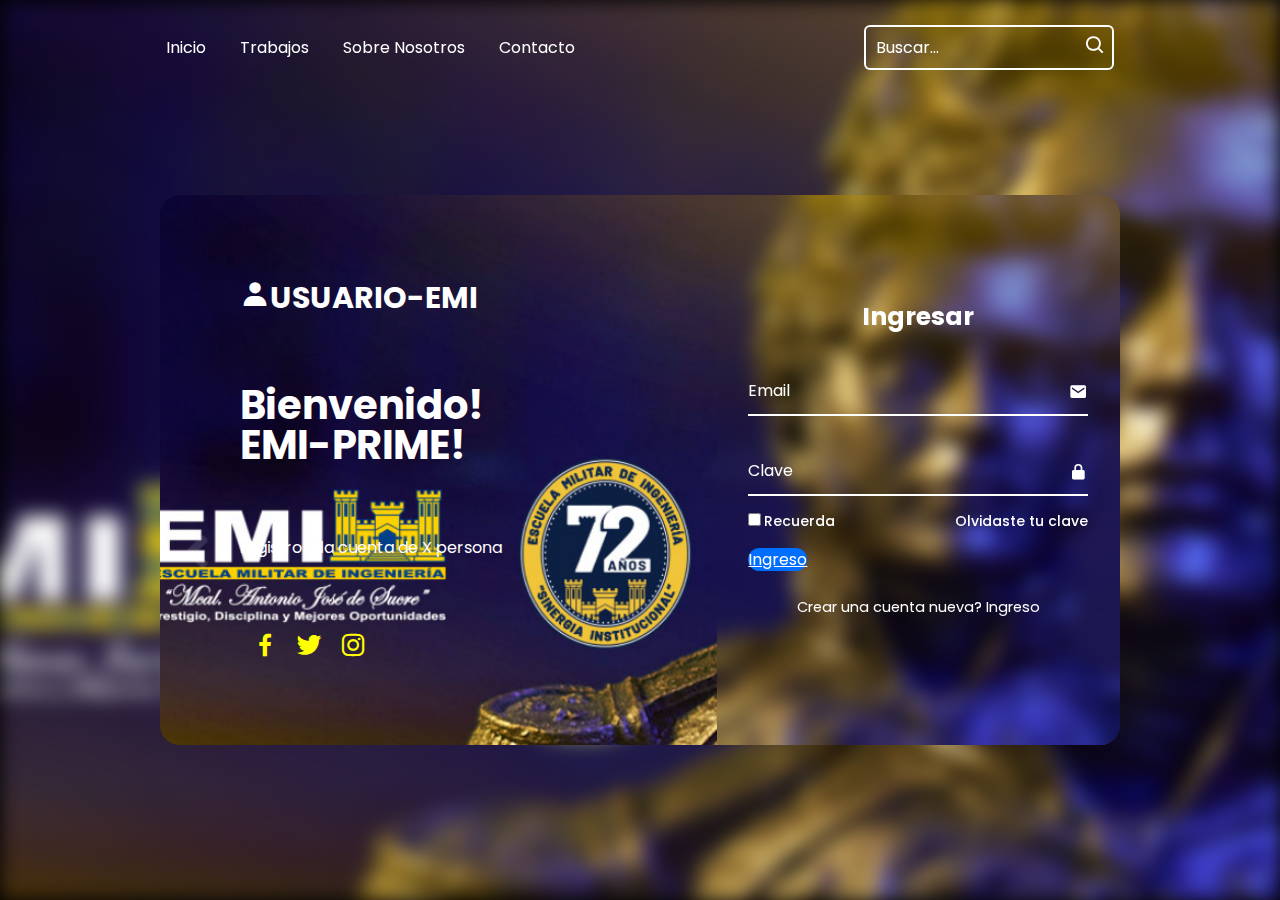
<file: index.html>
<!DOCTYPE html>
<html lang="en">
<head>
    <title>PROYECTO-EMI</title>
    <link rel="stylesheet" href="index.css">
    <link href='https://unpkg.com/boxicons@2.1.4/css/boxicons.min.css' rel='stylesheet'>
</head>
<body>
    <!-- creando la barra de navegacion-->
   <header class="header">
    <nav class="navbar">
        <a href="#">Inicio</a>
        <a href="#">Trabajos</a>
          <a href="sobrenosotros.html">Sobre Nosotros</a>
          <a href="#">Contacto</a>
    </nav>
    <form action="" class="search-bar">
       <input type="text"  placeholder="Buscar...">
       <button><i class='bx bx-search'></i></button>
    </form>
   </header>
    <!-- CREACIÓN DEL FORMULARIO DE INICIO DE SESIÓN -->
    <div class="background"></div>
    <div class="container">
        <div class="item">
            <h2 class="logo"><i class='bx bxs-user'></i>USUARIO-EMI</h2>
            <div class="text-item">
                <h2>Bienvenido! <br><span>
                    EMI-PRIME!
                </span></h2>
                <p> registro a la cuenta de X persona</p>
                <div class="social-icon">
                    <a href="#"><i class='bx bxl-facebook'></i></a>
                    <a href="#"><i class='bx bxl-twitter'></i></a>
                    <a href="#"><i class='bx bxl-instagram'></i></a>
                </div>
            </div>
        </div>
        <div class="login-section">
            <div class="form-box login">
                <form action="">
                    <h2>Ingresar</h2>
                    <div class="input-box">
                        <span class="icon"><i class='bx bxs-envelope'></i></span>
                        <input type="email" required>
                        <label >Email</label>
                    </div>
                    <div class="input-box">
                        <span class="icon"><i class='bx bxs-lock-alt' ></i></span>
                        <input type="password"  required>
                        <label>Clave</label>
                    </div>
                    <div class="remember-password">
                        <label for=""><input type="checkbox">Recuerda</label>
                        <a href="#">Olvidaste tu clave</a>
                    </div>
                    <a href="ingresar.html" class="btn">Ingreso</a>

                    <div class="create-account">
                        <p>Crear una cuenta nueva? <a href="#" class="register-link">Ingreso</a></p>
                    </div>
                </form>
            </div>
            <div class="form-box register">
                <form action="">

                    <h2>Ingreso</h2>

                    <div class="input-box">
                        <span class="icon"><i class='bx bxs-user'></i></span>
                        <input type="text" required>
                        <label >Nombre de Usuario</label>
                    </div>
                    <div class="input-box">
                        <span class="icon"><i class='bx bxs-envelope'></i></span>
                        <input type="email" required>
                        <label >Email</label>
                    </div>
                    <div class="input-box">
                        <span class="icon"><i class='bx bxs-lock-alt' ></i></span>
                        <input type="password" required>
                        <label>Clave</label>
                    </div>
                    <div class="remember-password">
                        <label for=""><input type="checkbox">Estoy de acuerdo con los terminos y condiciones</label>
                    </div>
                    <a href="ingresar.html" class="btn">Ingreso</a>
                    <div class="create-account">
                        <p>Tienes una cuenta? <a href="" class="login-link">Ingresa</a></p>
                    </div>
                </form>
            </div>
        </div>
    </div>
     <!-- CREACIÓN DE FORMULARIO DE REGISTRO -->

    <script src="index.js"></script>
</body>

</html>
</file>
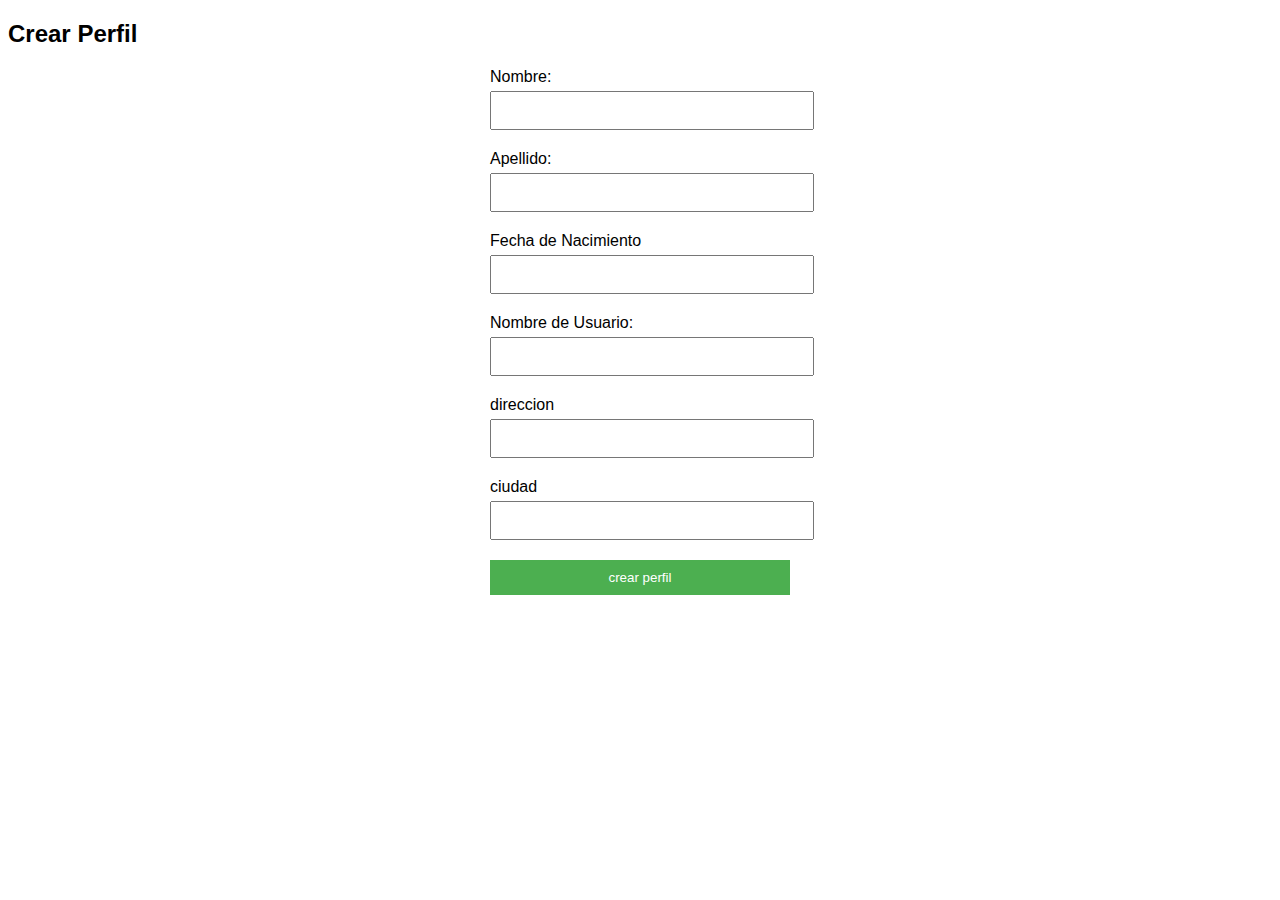
<file: crearperfil.html>
<!DOCTYPE html>
<html>
<head>
    <title>Crear Perfil</title>
    <link rel="stylesheet" type="text/css" href="perfil.css">
</head>
<body>
    <h2>Crear Perfil</h2>
    <form action="/ruta_al_servidor" method="post">
        <label for="nombre">Nombre:</label>
        <input type="text" id="nombre" name="nombre" required>

        <label for="apellido">Apellido:</label>
        <input type="text" id="apellido" name="apellido" required>

        <label for="email">Fecha de Nacimiento </label>
        <input type="email" id="email" name="email" required>

        <label for="username">Nombre de Usuario:</label>
        <input type="text" id="username" name="username" required>

        <label for="password">direccion</label>
        <input type="password" id="password" name="password" required>

        <label for="password-confirm">ciudad</label>
        <input type="password" id="password-confirm" name="password-confirm" required>

        <form action="#">
            <!-- tus campos de entrada -->
            <button type="submit" onclick="window.location.href='emi-plus.html'; return false;" class="btn">crear perfil</button>
        </form>
    </form>
</body>
</html>
</file>
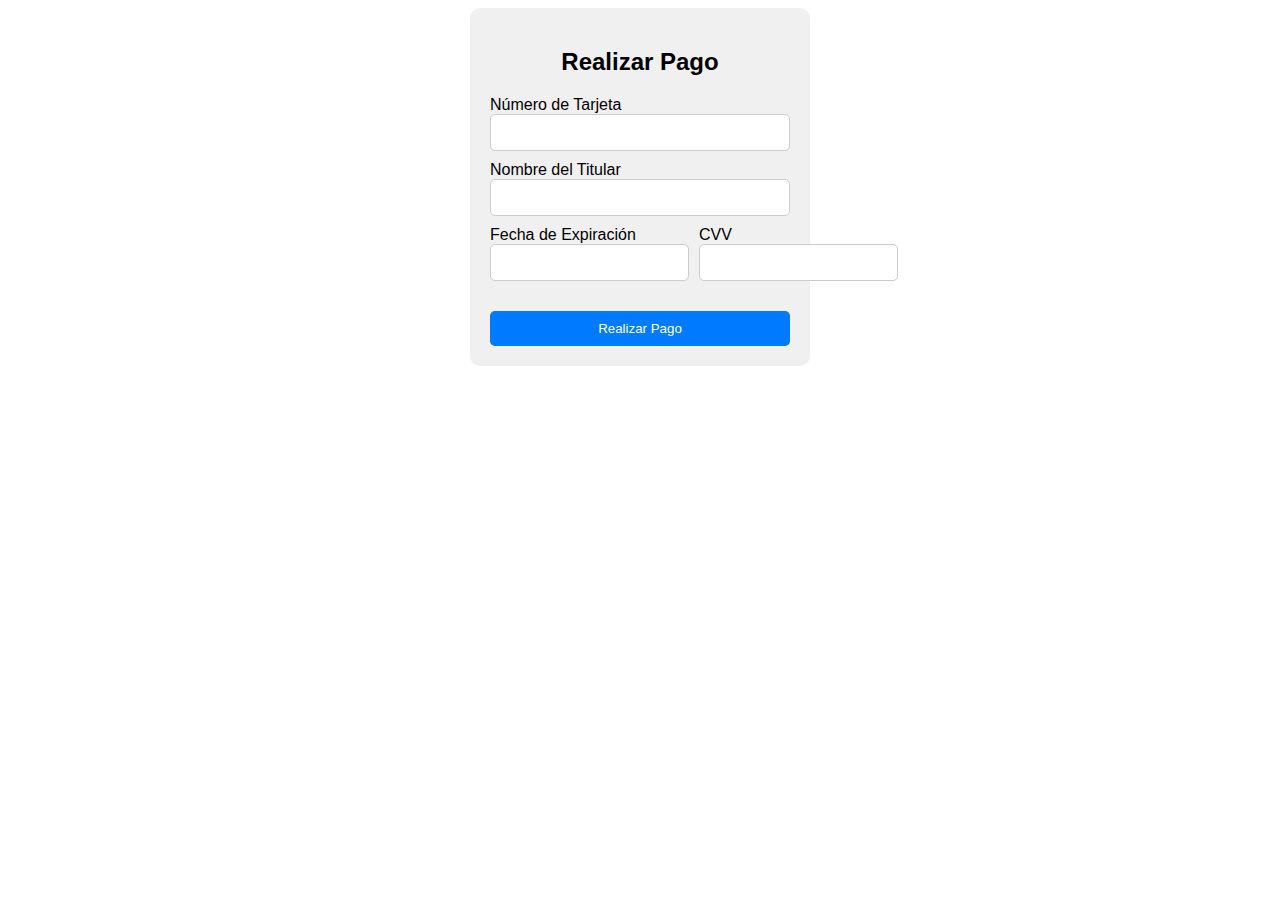
<file: elegir.html>
<!DOCTYPE html>
<html lang="es">
<head>
    <meta charset="UTF-8">
    <meta name="viewport" content="width=device-width, initial-scale=1.0">
    <title>Página de Pago</title>
    <link rel="stylesheet" href="visa.css">
</head>
<body>
    <div class="payment-container">
        <h2>Realizar Pago</h2>
        <form action="/procesar_pago" method="post">
            <div class="card-details">
                <label>
                    <span>Número de Tarjeta</span>
                    <input type="text" name="card-number">
                </label>
                <label>
                    <span>Nombre del Titular</span>
                    <input type="text" name="cardholder-name">
                </label>
                <div class="expiry-cvv">
                    <label>
                        <span>Fecha de Expiración</span>
                        <input type="text" name="expiry-date">
                    </label>
                    <label>
                        <span>CVV</span>
                        <input type="text" name="cvv">
                    </label>
                </div>
            </div>
            <form action="#">
                <!-- tus campos de entrada -->
                <button type="submit" onclick="window.location.href='crearperfil.html'; return false;" class="btn">Realizar Pago</button>
            </form>
            
        </form>
    </div>
</body>
</html>
</file>
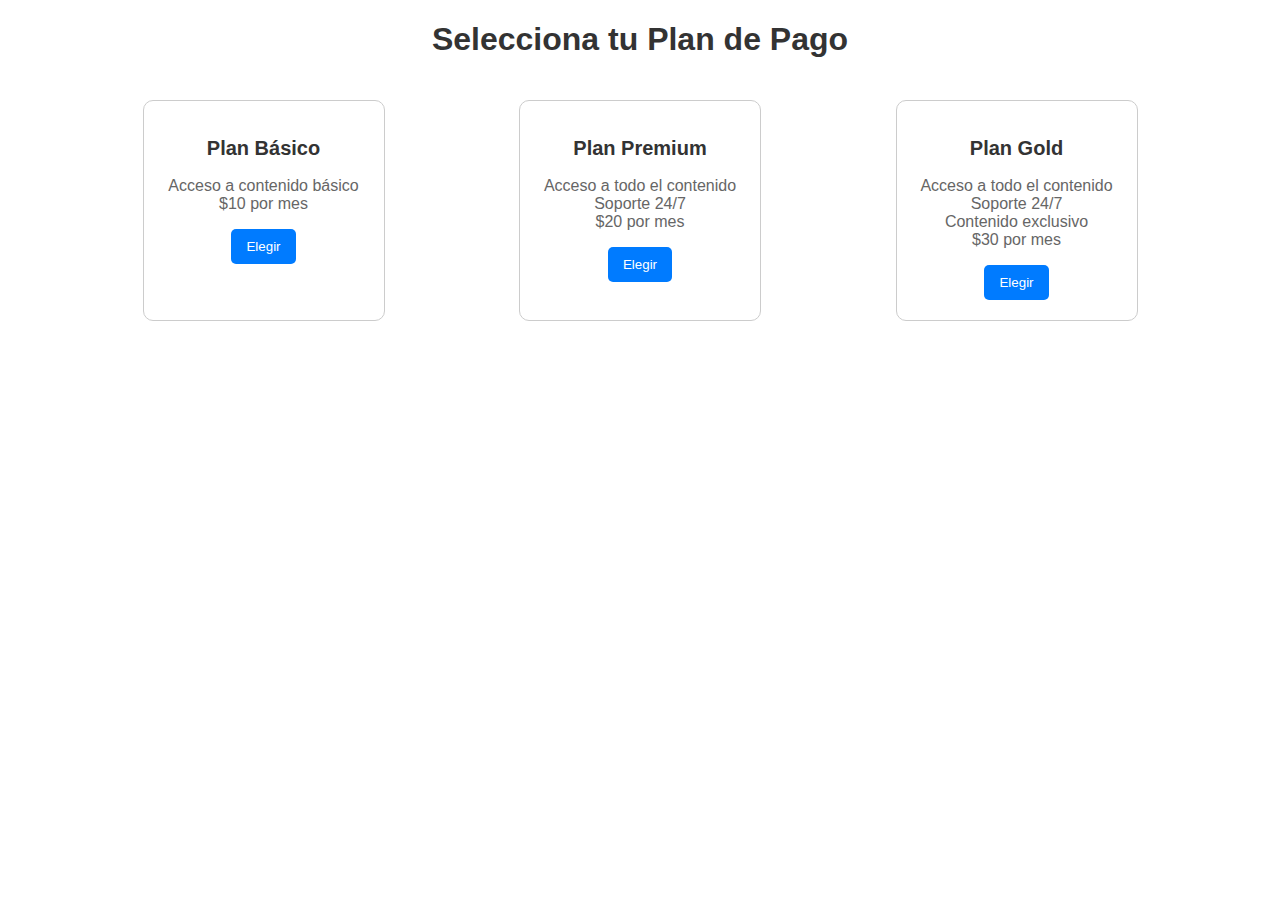
<file: ingresar.html>
<!DOCTYPE html>
<html lang="es">
<head>
    <meta charset="UTF-8">
    <meta name="viewport" content="width=device-width, initial-scale=1.0">
    <title>Página de Pagos</title>
    <link rel="stylesheet" href="pago.css">
</head>
<body>
    <h1>Selecciona tu Plan de Pago</h1>

    <section class="plan-selector">
        <div class="plan">
            <h2>Plan Básico</h2>
            <ul>
                <li>Acceso a contenido básico</li>
                <li>$10 por mes</li>
            </ul>
            <button onclick="seleccionarPlan('basico')">Elegir</button>
        </div>
        <div class="plan">
            <h2>Plan Premium</h2>
            <ul>
                <li>Acceso a todo el contenido</li>
                <li>Soporte 24/7</li>
                <li>$20 por mes</li>
            </ul>
            <button onclick="seleccionarPlan('premium')">Elegir</button>
        </div>
        <div class="plan">
            <h2>Plan Gold</h2>
            <ul>
                <li>Acceso a todo el contenido</li>
                <li>Soporte 24/7</li>
                <li>Contenido exclusivo</li>
                <li>$30 por mes</li>
            </ul>
            <button onclick="seleccionarPlan('gold')">Elegir</button>
        </div>
    </section>

    <section class="payment-methods" id="payment-methods" style="display: none;">
        <h1>Selecciona Método de Pago</h1>
        <form action="/procesar_pago" method="post">
            <label>
                <input type="radio" name="payment-method" value="tarjeta"> Tarjeta de crédito
            </label>
            <label>
                <input type="radio" name="payment-method" value="paypal"> PayPal
            </label>
            <!-- Agrega más métodos de pago aquí -->

            <form action="#">
              <!-- tus campos de entrada -->
              <button type="submit" onclick="window.location.href='Elegir.html'; return false;" class="btn">Realizar Pago</button>
          </form>
        </form>
    </section>

    <script>
        function seleccionarPlan(plan) {
            // Aquí puedes realizar acciones adicionales en función del plan seleccionado
            document.getElementById('payment-methods').style.display = 'block';
        }
    </script>

</body>
</html>
</file>
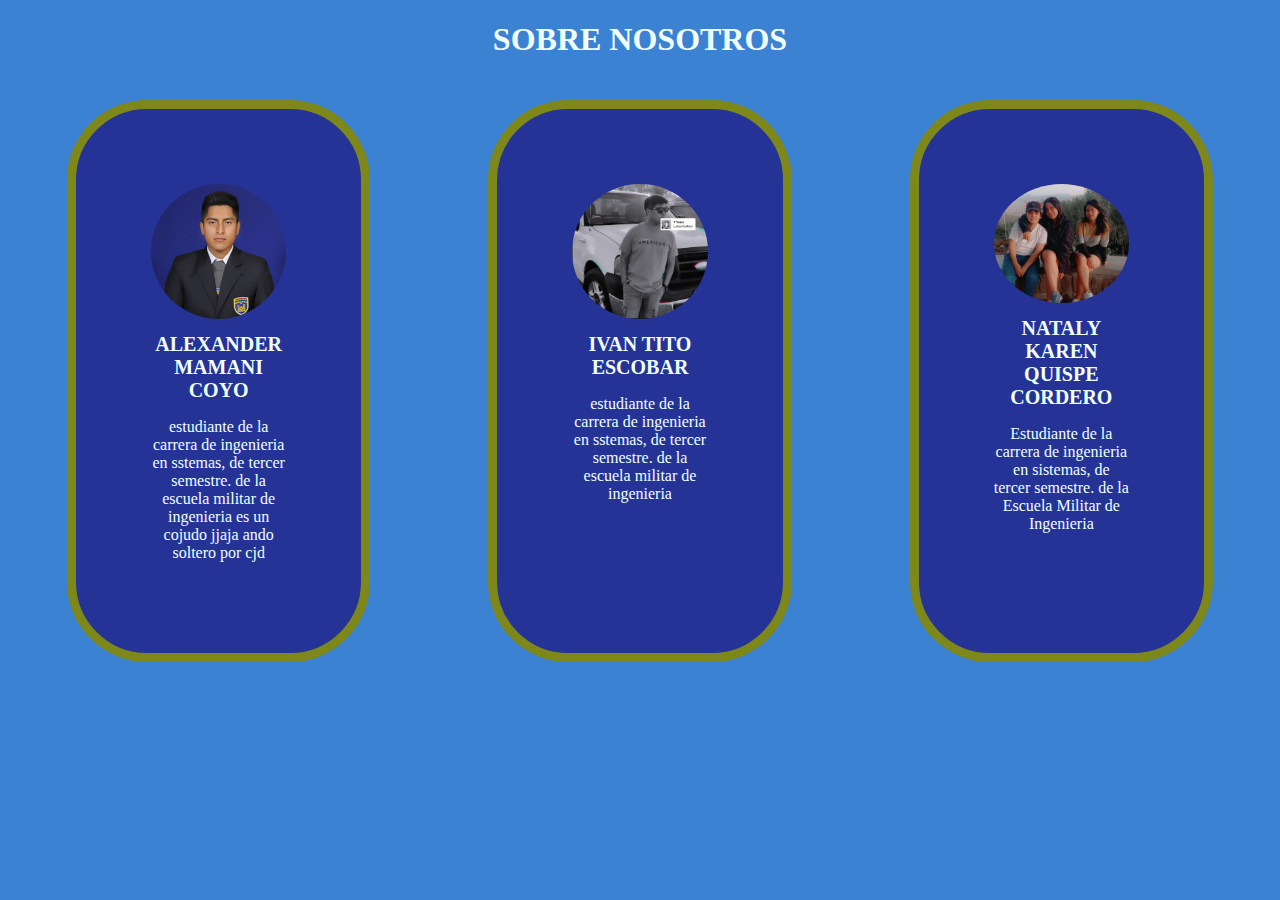
<file: sobrenosotros.html>
<!DOCTYPE html>
<html lang="es">
<head>
    <title>SOBRE NOSOTROS</title>
 
</head>
<body>
    <h1>SOBRE NOSOTROS</h1>
    
    <div class="team-container">
        <div class="team-member">
            <img src="cojudo.jpeg" alt="Persona 1">
            <h2>ALEXANDER MAMANI COYO</h2>
            <p>estudiante de la carrera de ingenieria en sstemas, de tercer semestre. de la escuela militar de ingenieria es un cojudo jjaja ando soltero por cjd</p>
        </div>
        <div class="team-member">
            <img src="IVAN.png" alt="Persona 2">
            <h2>IVAN TITO ESCOBAR</h2>
            <p>estudiante de la carrera de ingenieria en sstemas, de tercer semestre. de la escuela militar de ingenieria </p>
        </div>
        <div class="team-member">
            <img src="nataly.png" alt="Persona 3">
            <h2>NATALY KAREN QUISPE CORDERO</h2>
            <p>Estudiante de la carrera de ingenieria en sistemas, de tercer semestre. de la Escuela Militar de Ingenieria </p>
        </div>
       
    </div>


</body>
</html>
<head>
    <title>Sobre Nosotros</title>
    <link rel="stylesheet" href="lula.css">
</head>
</file>
<file: index.css>
@import url('https://fonts.googleapis.com/css2?family=Poppins:ital,wght@0,300;0,400;0,500;1,500&display=swap');
*{
    margin: 0;
    padding: 0;
    box-sizing: border-box;
    font-family: "poppins",sans-serif;
}
body{
    height: 100vh;
    width: 100%;
    background: #000;
  
}
.background{
    background: url(emi.png) no-repeat;
    background-position: center;
    background-size:cover ;
    height: 100vh;
    width: 100%;
    filter: blur(10px);
}

.header{
    position: fixed;
    top: 0;
    left: 0;
    width: 100%;
    padding: 25px 13%;
    background: transparent;
    display: flex;
    justify-content: space-between;
    align-items: center;
    z-index: 100;

}
.navbar a{
    position: relative;
    font-size: 16px;
    color: #fff;
    margin-right: 30px;
    text-decoration: none;
}
.navbar a::after{
    content: "";
    position: absolute;
    left: 0;
    width: 100%;
    height: 2px;
    background: #fff;
    bottom: -5px;
    border-radius: 5px;
    transform: translateY(10px);
    opacity: 0;
    transition: .5s ease;
}
.navbar a:hover:after{
    transform: translateY(0);
    opacity: 1;
}
.search-bar{
    width: 250px;
    height: 45px;
    background-color: transparent;
    border: 2px solid #fff;
    border-radius: 6px;
    display: flex;
    align-items: center;
}
.search-bar input{
    width: 100%;
    background-color: transparent;
    border: none;
    outline: none;
    color: #fff;
    font-size: 16px;
    padding-left: 10px;
}
.search-bar button{
    width: 40px;
    height: 100%;
    background: transparent;
    outline: none;
    border: none;
    color: #fff;
    cursor: pointer;
}
.search-bar input::placeholder{
    color: #fff;
}
.search-bar button i{
    font-size: 22px;
}
.container{
    position: absolute;
    left: 50%;
    top: 50%;
    transform: translate(-50%,-50%);
    width: 75%;
    height: 550px;
    margin-top: 20px;
    background: url(emi.png) no-repeat;
    background-position: center;
    background-size:cover ;
    border-radius: 20px;
    overflow: hidden;
    
    
}
.item{
    position: absolute;
    top: 0;
    left: 0;
    width: 58%;
    height: 100%;
    color: #fff;
    background: transparent;
    padding: 80px;
    display: flex;
    justify-content: space-between;
    flex-direction: column;
    


}
.item .logo{
    color: #fff;
    font-size: 30px;

}
.text-item h2{
    font-size: 40px;
    line-height: 1;
}
.text-item p{
    font-size: 16px;
    margin: 70px 0;
}
.social-icon a i{
    color: #ff0;
    font-size: 30px;
    margin-left: 10px;
    cursor: pointer;
    transition: .5s ease;
}
.social-icon a:hover i{
    transform: scale(1.2);
}
.container .login-section{
    position: absolute;
    top: 0;
    right: 0;
    width: calc(100% - 58%);
    height: 100%;
    color: #fff;
    backdrop-filter: blur(10px);
}

.login-section .form-box{
    position: absolute;
    display: flex;
    justify-content: center;
    align-items: center;
    width: 100%;
    height: 100%;
    
}
.login-section .form-box.register{
    transform: translateX(430px);
    transition: transform .6s ease;
    transition-delay: 0s;
}
.login-section.active .form-box.register{
    transform: translateX(0px);
    transition-delay: .7s;
}

.login-section .form-box.login{
    transform: translateX(0px);
    transition: transform .6s ease;
    transition-delay: 0.7s;
}
.login-section.active .form-box.login{
    transform: translateX(430px);
    transition-delay: 0s;
}



.login-section .form-box h2{
    text-align: center;
    font-size: 25px;
}

.form-box .input-box{
    width: 340px;
    height: 50px;
    border-bottom: 2px solid#fff;
    margin: 30px 0;
    position: relative;
}
.input-box input{
    width: 100%;
    height: 100%;
    background: transparent;
    border: none;
    outline: none;
    font-size: 16px;
    padding-right: 28px;


}
.input-box label{
    position: absolute;
    top: 50%;
    left: 0;
    transform: translateY(-50%);
    font-size: 16px;
    font-weight: 600px;
    pointer-events: none;
    transition: .5s ease;

}
.input-box .icon{
    position: absolute;
    top: 13px;
    right: 0;
    font-size: 19px;
}
.input-box input:focus~ label,
.input-box input:valid~ label{
    top: -5px;
}
.remember-password{
    font-size: 14px;
    font-weight: 500;
    margin: -15px 0 15px ;
    display: flex;
    justify-content: space-between;
}
.remember-password label input{
    accent-color: #fff;
    margin-right: 3px;

}
.remember-password a{
    color: #fff;
    text-decoration: none;
}
.remember-password a:hover{
    text-decoration: underline;
}
.btn{
    background: #fff;
    width: 100%;
    height: 45px;
    outline: none;
    border: none;
    border-radius: 90px;
    cursor: pointer;
    background: rgb(0, 110, 255);
    font-size: 16px;
    color: #fff;
    style: antiquewhite;

}
.create-account{
    font-size: 14.5px;
    text-align: center;
    margin: 25px;
}
.create-account p a{
    color: #fff;
    font-weight: 600px;
    text-decoration: none;
}
.create-account p a:hover{
    text-decoration: underline;
}
</file>
<file: perfil.css>
body {
    font-family: Arial, sans-serif;
}

form {
    width: 300px;
    margin: 0 auto;
}

label {
    display: block;
    margin-top: 20px;
}

input[type="text"], input[type="email"], input[type="password"] {
    width: 100%;
    padding: 10px;
    margin-top: 5px;
}

button[type="submit"] {
    display: block;
    width: 100%;
    padding: 10px;
    margin-top: 20px;
    background-color: #4CAF50; /* color verde */
    color: white; /* texto blanco */
    border: none;
    cursor: pointer;
}

button[type="submit"]:hover {
    background-color: #45a049; /* color verde oscuro al pasar el ratón por encima */
}
</file>
<file: visa.css>
body {
    font-family: Arial, sans-serif;
}

.payment-container {
    width: 300px;
    margin: 0 auto;
    padding: 20px;
    background-color: #f0f0f0;
    border-radius: 10px;
}

.payment-container h2 {
    text-align: center;
    margin-bottom: 20px;
}

.payment-container form {
    display: flex;
    flex-direction: column;
}

.card-details {
    display: flex;
    flex-direction: column;
    margin-bottom: 20px;
}

.card-details label {
    display: flex;
    flex-direction: column;
    margin-bottom: 10px;
}

.card-details input {
    padding: 10px;
    border: 1px solid #ccc;
    border-radius: 5px;
}

.expiry-cvv {
    display: flex;
    justify-content: space-between;
}

.expiry-cvv label {
    flex: 1;
}

.expiry-cvv label:first-child {
    margin-right: 10px;
}

.btn {
    padding: 10px;
    background-color: #007BFF;
    color: white;
    text-align: center;
    border: none;
    border-radius: 5px;
    cursor: pointer;
}

.btn:hover {
    background-color: #0056b3;
}
</file>
<file: pago.css>
body {
    font-family: Arial, sans-serif;
}

h1 {
    text-align: center;
    color: #333;
}

.plan-selector {
    display: flex;
    justify-content: space-evenly;
    padding: 20px 0;
}

.plan {
    border: 1px solid #ccc;
    padding: 20px;
    width: 200px;
    border-radius: 10px;
    text-align: center;
}

.plan h2 {
    color: #333;
    font-size: 20px;
}

.plan ul {
    list-style: none;
    padding: 0;
    color: #666;
}

.plan button {
    background-color: #007BFF;
    color: #fff;
    border: none;
    border-radius: 5px;
    padding: 10px 15px;
    cursor: pointer;
}

.plan button:hover {
    background-color: #0056b3;
}

.payment-methods {
    padding: 20px;
    text-align: center;
}
</file>
<file: lula.css>
body {
    background-color: #3c82d3;
   
}

h1 {
    font-size: 2em;
    text-align: center;
    color: azure;
}


.team-container {
    display: flex;
    justify-content: space-around;
    flex-wrap: wrap;
    
}

.team-member {
    border: 9px solid #7e8719;
    background-color: #253397;
    border-radius: 80px;
    margin: 20px;
    padding: 75px;
    color: azure;
    flex: 0 0 calc(60% - 455px);
    box-sizing: border-box;
    text-align: center;
}

.team-member img {
    width: 100%;
    height: auto;
    border-radius: 50%;
}

.team-member h2 {
    font-size: 20px;
    margin: 10px 0;
}

.team-member p {
    font-size: 16px;
}
</file>
